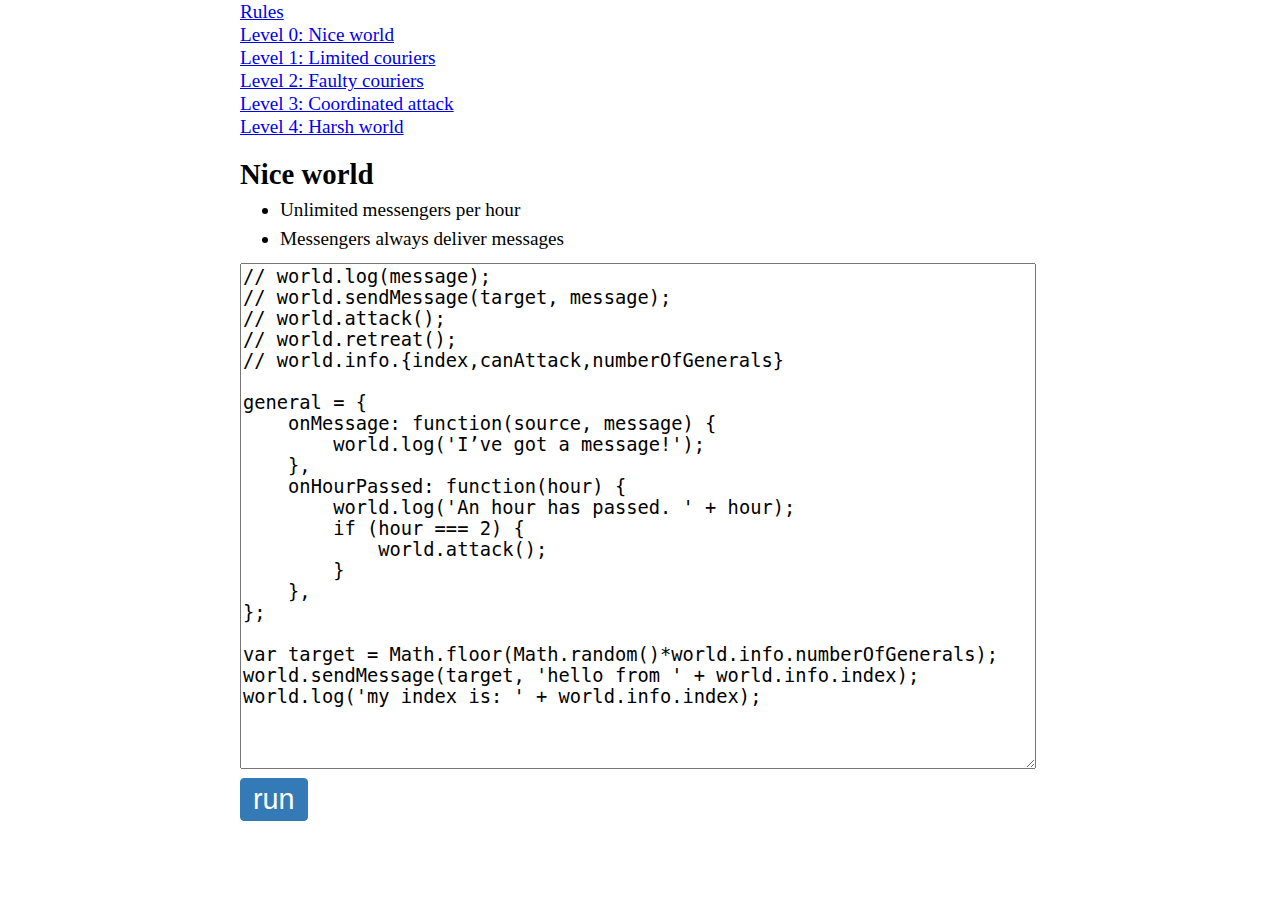
<file: index.html>
<!DOCTYPE html>
<html lang="en">
<head>
    <meta charset="UTF-8">
    <title>Byzantine generals problem</title>
    <link rel="stylesheet" href="style.css">
    <script src="world.js"></script>
    <script src="index.js"></script>
</head>
<body>
<ul class="level-links">
    <li><a href="./rules.html">Rules</a></li>
    <li><a href="?level=nice">Level 0: Nice world</a></li>
    <li><a href="?level=limitMessages">Level 1: Limited couriers</a></li>
    <li><a href="?level=dropMessages">Level 2: Faulty couriers</a></li>
    <li><a href="?level=simultaneous">Level 3: Coordinated attack</a></li>
    <li><a href="?level=harsh">Level 4: Harsh world</a></li>
</ul>
<div class="level-description" id="desc-nice">
    <h1>Nice world</h1>
    <ul>
        <li>Unlimited messengers per hour</li>
        <li>Messengers always deliver messages</li>
    </ul>
</div>
<div class="level-description" id="desc-limitMessages">
    <h1>Limited couriers</h1>
    <ul>
        <li>General cannot send more than one messenger per hour</li>
        <li>Messengers always deliver messages</li>
    </ul>
</div>
<div class="level-description" id="desc-dropMessages">
    <h1>Faulty couriers</h1>
    <ul>
        <li>General cannot send more than one messenger per hour</li>
        <li>Messengers die with 50% probability</li>
    </ul>
</div>
<div class="level-description" id="desc-simultaneous">
    <h1>Coordinated attack</h1>
    <ul>
        <li>General cannot send more than one messenger per hour</li>
        <li>Messengers die with 50% probability</li>
        <li>Generals have to attack at the same time</li>
    </ul>
</div>
<div class="level-description" id="desc-harsh">
    <h1>Harsh world</h1>
    <ul>
        <li>General cannot send more than one messenger per hour</li>
        <li>Messengers die with 50% probability</li>
        <li>Messengers duplicate messages with 20% probability</li>
        <li>Generals have to attack at the same time</li>
        <li>One of the generals is a coward, and will retreat</li>
    </ul>
</div>

<textarea id="code">
// world.log(message);
// world.sendMessage(target, message);
// world.attack();
// world.retreat();
// world.info.{index,canAttack,numberOfGenerals}

general = {
    onMessage: function(source, message) {
        world.log('I’ve got a message!');
    },
    onHourPassed: function(hour) {
        world.log('An hour has passed. ' + hour);
        if (hour === 2) {
            world.attack();
        }
    },
};

var target = Math.floor(Math.random()*world.info.numberOfGenerals);
world.sendMessage(target, 'hello from ' + world.info.index);
world.log('my index is: ' + world.info.index);
</textarea>
<br>
<button id="run">run</button>
</body>
</html>
</file>
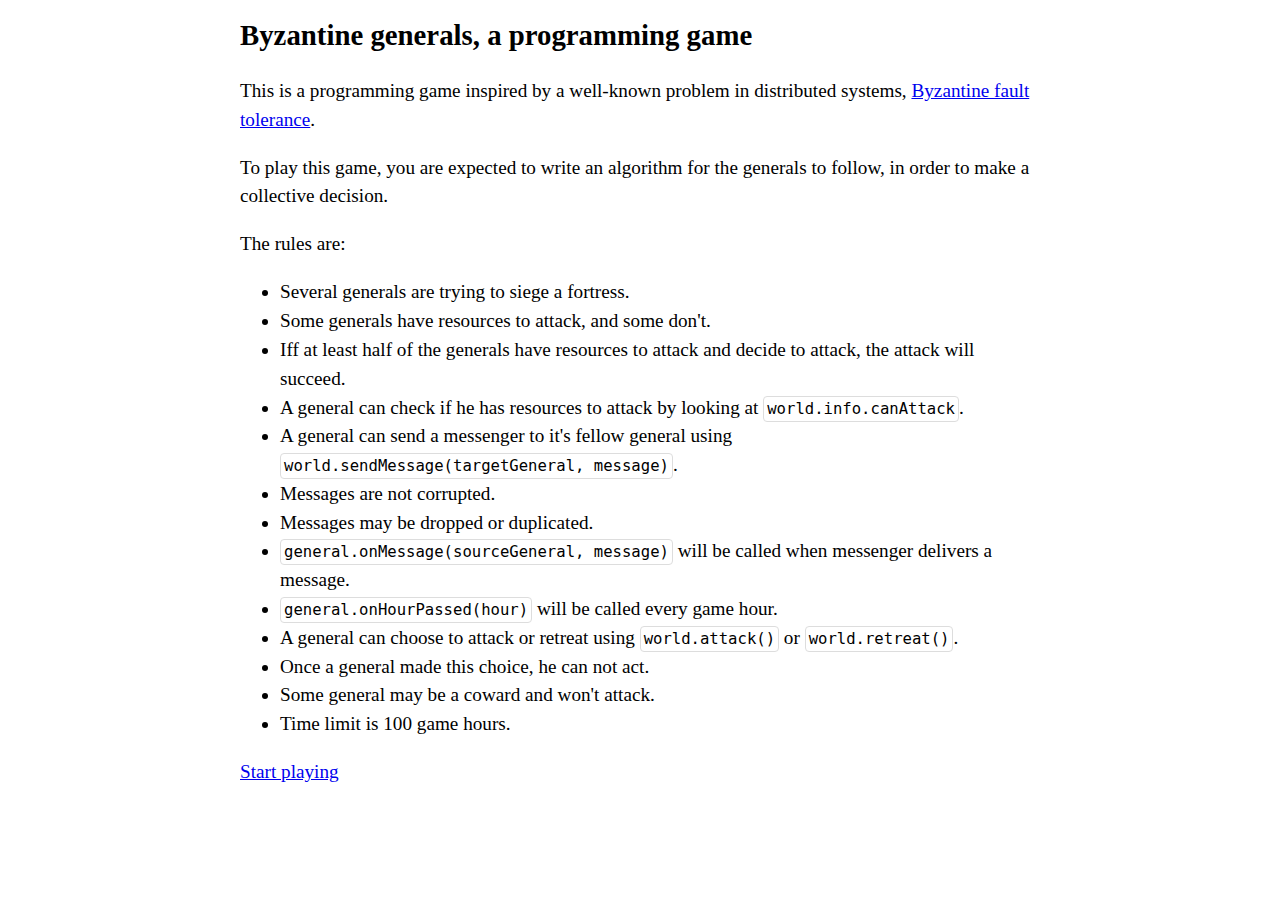
<file: rules.html>
<!DOCTYPE html>
<html lang="en">
<head>
    <meta charset="UTF-8">
    <title>Byzantine generals: rules</title>
    <link rel="stylesheet" href="style.css">
</head>
<body>
<h1>Byzantine generals, a programming game</h1>
<p>This is a programming game inspired by a well-known problem in distributed systems, <a href="https://en.wikipedia.org/wiki/Byzantine_fault_tolerance">Byzantine fault tolerance</a>.</p>
<p>To play this game, you are expected to write an algorithm for the generals to follow, in order to make a collective decision.</p>
<p>The rules are:</p>
<ul class="rules">
    <li>Several generals are trying to siege a fortress.</li>
    <li>Some generals have resources to attack, and some don't.</li>
    <li>Iff at least half of the generals have resources to attack and decide to attack, the attack will succeed.</li>
    <li>A general can check if he has resources to attack by looking at <code>world.info.canAttack</code>.</li>
    <li>A general can send a messenger to it's fellow general using <code>world.sendMessage(targetGeneral, message)</code>.</li>
    <li>Messages are not corrupted.</li>
    <li>Messages may be dropped or duplicated.</li>
    <li><code>general.onMessage(sourceGeneral, message)</code> will be called when messenger delivers a message.</li>
    <li><code>general.onHourPassed(hour)</code> will be called every game hour.</li>
    <li>A general can choose to attack or retreat using <code>world.attack()</code> or <code>world.retreat()</code>.</li>
    <li>Once a general made this choice, he can not act.</li>
    <li>Some general may be a coward and won't attack.</li>
    <li>Time limit is 100 game hours.</li>
</ul>
<p><a href="./?level=nice">Start playing</a></p>
</body>
</html>
</file>
<file: style.css>
body {
    font-family: Verdana;
    line-height: 1.5;
    font-size: 1.2em;
    max-width: 800px;
    margin: auto;
}
#code {
    width: 790px;
    max-width: 790px;
    height: 500px;
    font-size: 1.2em;
}
#run {
    color: #fff;
    background-color: #337ab7;
    border: 1px solid #337ab7;
    font-size: 1.5em;
    border-radius: 4px;
    padding: 4px 12px;
}
h1 {
    font-size: 1.5em;
    margin-top: 0.5em;
    margin-bottom: 0;
}
code {
    border: 1px solid #ddd;
    padding: 3px;
    border-radius: 4px;
}
.level-links {
    padding: 0;
    line-height: 1.2;
}
.level-links li {
    list-style: none;
    margin-bottom: 0;
}
ul {
    margin: 0 0 0.5em 0;
}
.level-description {
    display: none;
}
.level-description.current {
    display: block;
}
</file>
